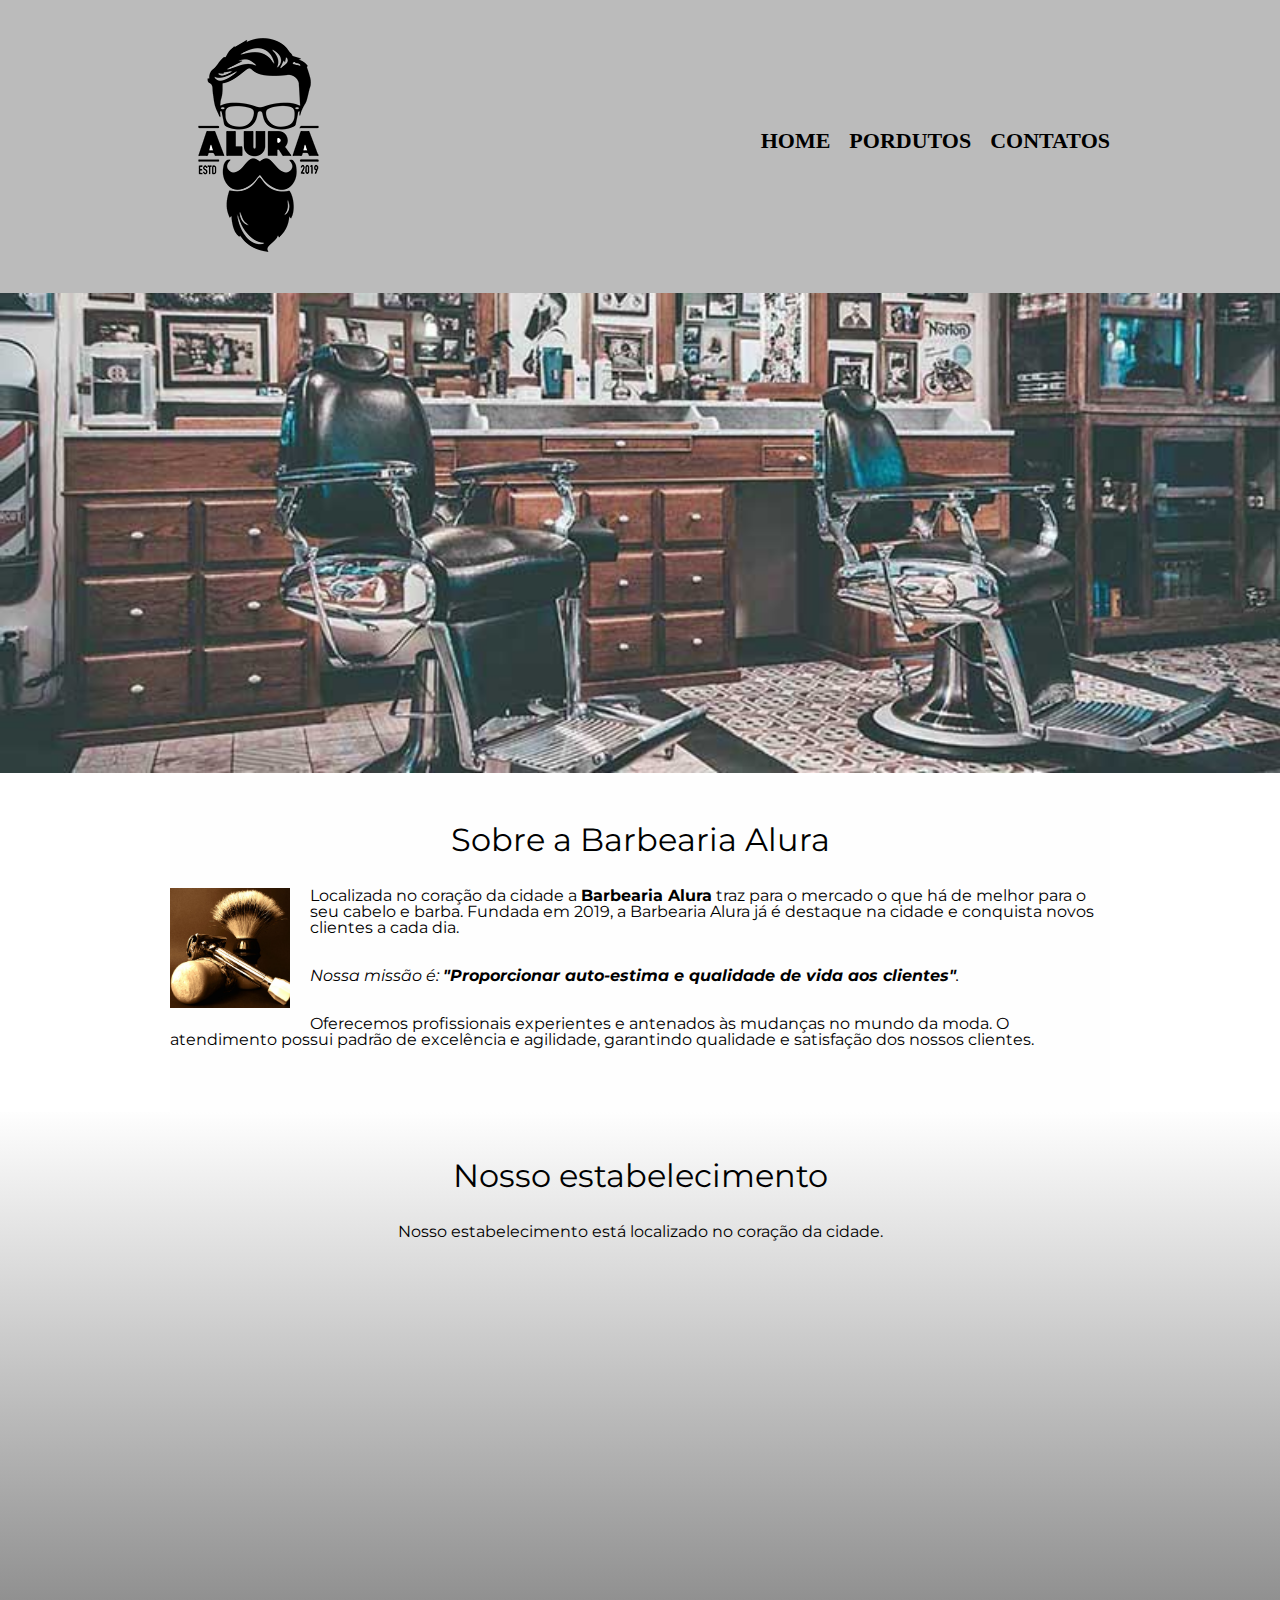
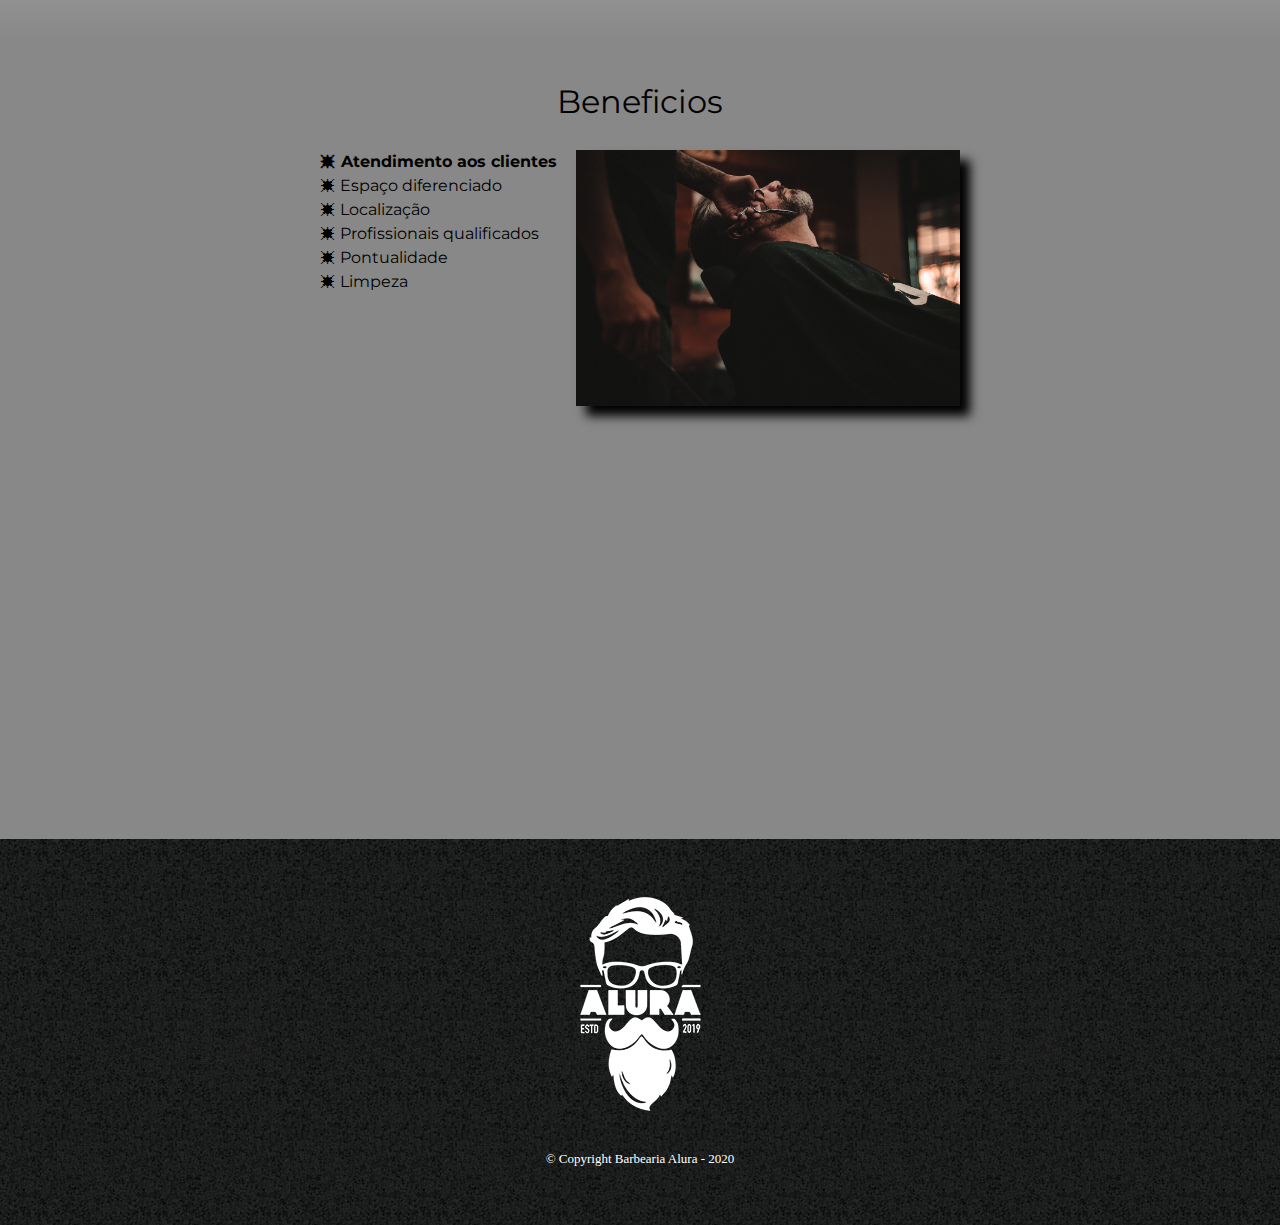
<file: index.html>
<!DOCTYPE html>

<html lang="pt-br">
	<head>
		<meta charset="UTF-8">
		<meta name="viewport" content="width=device-width"> 
		<link rel = "stylesheet" href = "./public/Css/reset.css">
		<link rel = "stylesheet" href = "./public/Css/style.css">
		<link href="https://fonts.googleapis.com/css2?family=Montserrat:wght@300&display=swap" rel="stylesheet">
		<title>Barbearia Alura</title>
	</head>
	<body>
		<header>
			<div class= "caixa">
				<h1><img src = "./public/img/logo.png"></h1>
				<nav>
					<ul>
						<li><a href = "index.html">Home</a></li>
						<li><a href = "produtos.html">Pordutos</a></li>
						<li><a href = "contato.html">Contatos</a></li>
					</ul>
				</nav>
			</div>
		</header>
		<img class = "banner" src = "./public/img/banner.jpg">
		<main>
			<section class="principal">
				<h2 class="tituloprincipal">Sobre a Barbearia Alura</h2>
				<img class="utensilios" src="./public/img/utensilios.jpg" alt="Utensilios de um barbeiro">
				<p>Localizada no coração da cidade a <strong>Barbearia Alura</strong> traz para o mercado o que há de melhor para o seu 
				cabelo e barba. Fundada em 2019, a Barbearia Alura já é destaque na cidade e conquista novos clientes a cada dia.</p>
				<br>
				<p id="missao"><em>Nossa missão é: <strong>"Proporcionar auto-estima e qualidade de vida aos clientes"</strong>.</em></p>
				<br>
				<p> Oferecemos profissionais experientes e antenados às mudanças no mundo da moda. O atendimento 
				possui padrão de excelência e agilidade, garantindo qualidade e satisfação dos nossos clientes.</p>
			</section>
			<section class="mapa">
				<h3 class="tituloprincipal">Nosso estabelecimento</h3>
				<p>Nosso estabelecimento está localizado no coração da cidade.</p>				
				<div class="mapa-conteudo"><iframe width="100%" height="315" src="https://www.google.com/maps/embed?pb=!1m18!1m12!1m3!1d3656.44859813088!2d-46.63465338554244!3d-23.588239368469353!2m3!1f0!2f0!3f0!3m2!1i1024!2i768!4f13.1!3m3!1m2!1s0x94ce5a2b2ed7f3a1%3A0xab35da2f5ca62674!2sCaelum%20-%20Escola%20de%20Tecnologia!5e0!3m2!1spt-BR!2sbr!4v1595811934190!5m2!1spt-BR!2sbr" width="100%" height="300" frameborder="0" style="border:0;" allowfullscreen="" aria-hidden="false" tabindex="0"></iframe></div>
			</section>
			<section class = "beneficios">
					<h3 class = "tituloprincipal">Beneficios</h3>
					<div class="conteudo-beneficios">
						<ul class="lista-beneficios">
							<li class = "itens"> Atendimento aos clientes</li> 
							<li class = "itens"> Espaço diferenciado</li>
							<li class = "itens"> Localização</li>
							<li class = "itens"> Profissionais qualificados</li>
							<li class = "itens"> Pontualidade</li>
							<li class = "itens"> Limpeza</li>
						</ul><img src = "./public/img/beneficios.jpg" class = "imagens-beneficios">
					</div>
					<div class="video"><iframe width="560" height="315" src="https://www.youtube.com/embed/wcVVXUV0YUY" frameborder="0" allow="accelerometer; autoplay; encrypted-media; gyroscope; picture-in-picture" allowfullscreen></iframe></div>
			</section>	
		</main>
		<footer>
			<img src = "./public/img/logo-branco.png">
			<p class="copyright">&copy; Copyright Barbearia Alura - 2020</p>
		</footer>
	</body>
</html>
</file>
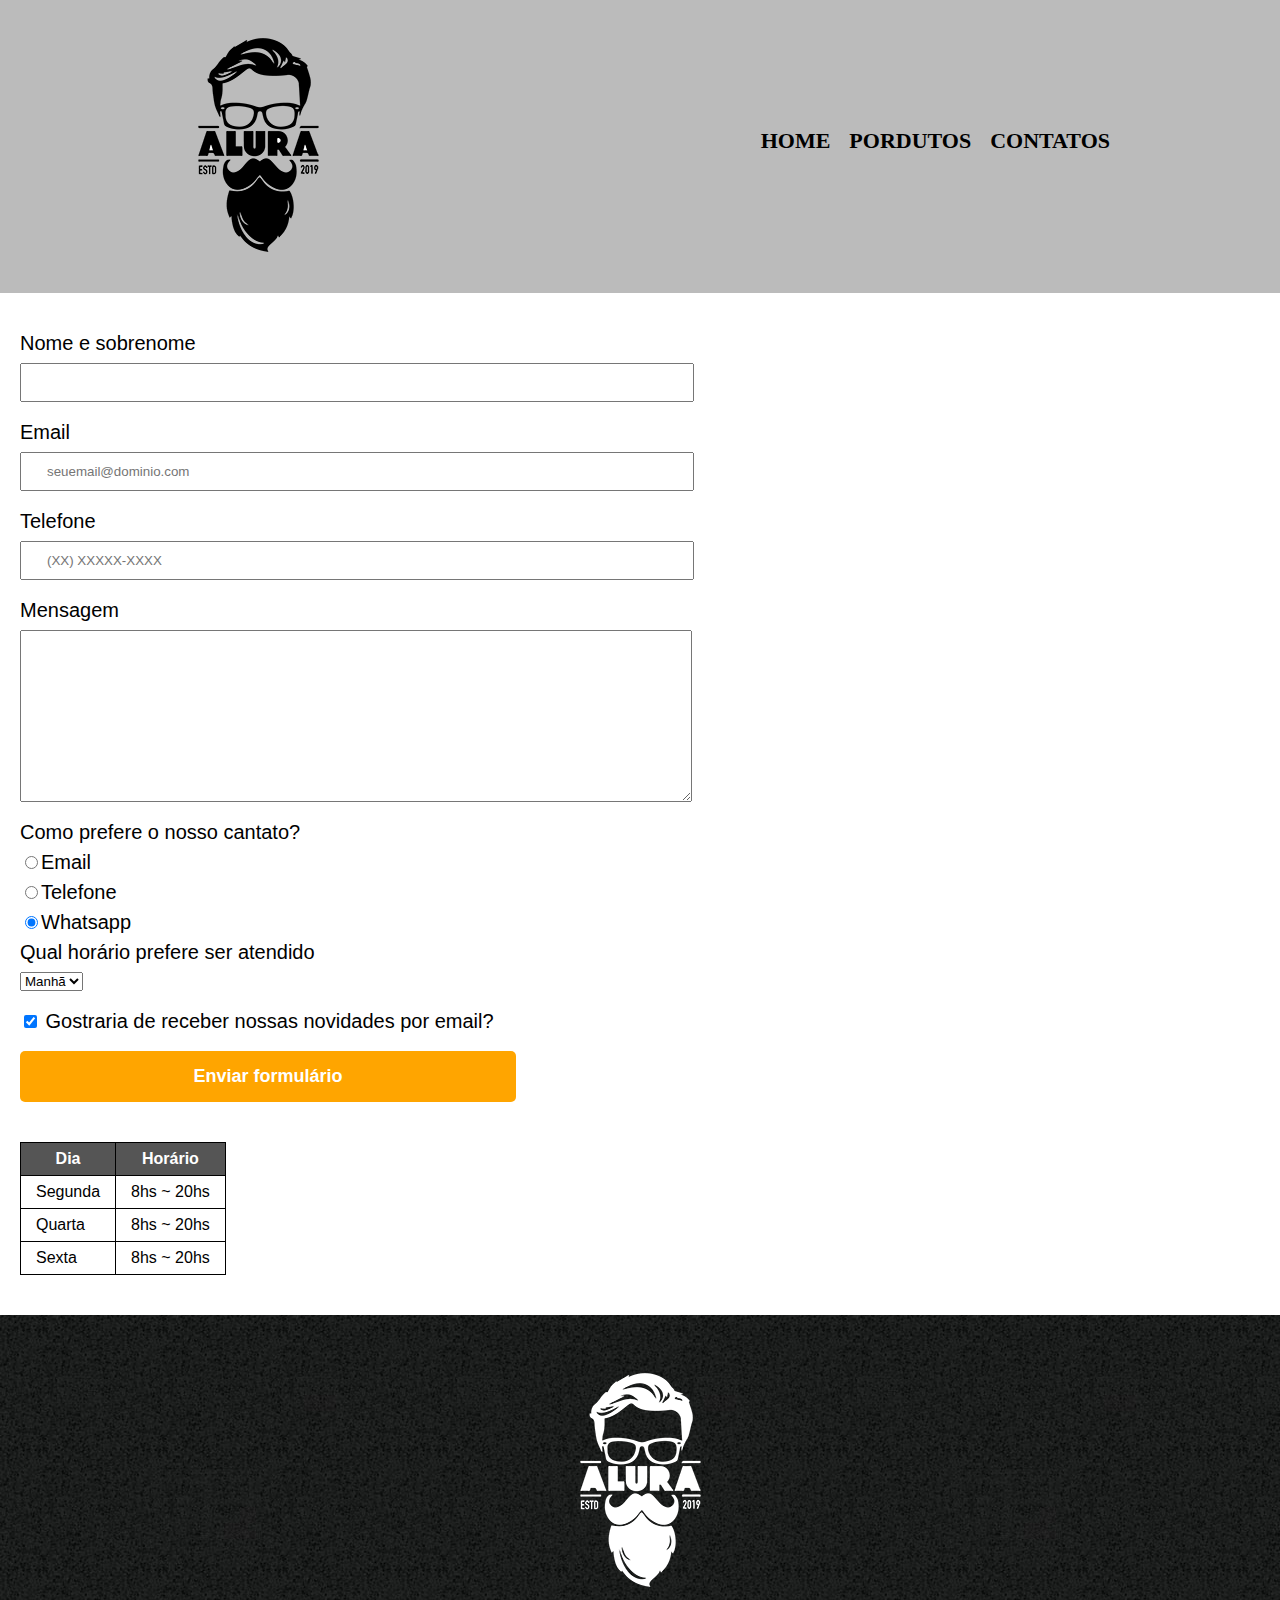
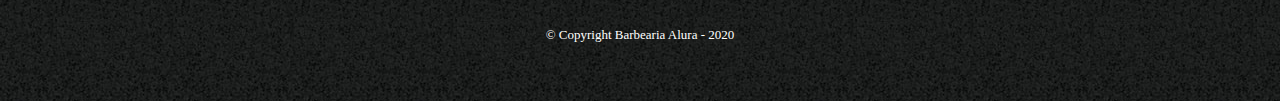
<file: contato.html>
<!DOCTYPE html>

<html>

<head>
    <meta charset="UTF-8">
    <link rel="stylesheet" href="./public/Css/reset.css">
    <link rel="stylesheet" href="./public/Css/style.css">
    <title>Contatos - Barbearia Alura</title>
</head>

<body>
    <header>
        <div class="caixa">
            <h1><img src="./public/img/logo.png" alt="logo da Barbearia Alura"></h1>

            <nav>
                <ul>
                    <li><a href="index.html">Home</a></li>
                    <li><a href="produtos.html">Pordutos</a></li>
                    <li><a href="contato.html">Contatos</a></li>
                </ul>
            </nav>
        </div>
    </header>

    <main>
        <form>
            <label for="nomesobrenome">Nome e sobrenome</label>
            <input type="text" id="nomesobrenome" class="input-padrao" required>

            <label for="email">Email</label>
            <input type="email" id="email" class="input-padrao" required placeholder="seuemail@dominio.com">

            <label for="telefone">Telefone</label>
            <input type="tel" id="telefone" class="input-padrao" required placeholder="(XX) XXXXX-XXXX">

            <label for="mensagem">Mensagem</label>
            <textarea cols="70" rows="10" id="mensagem" class="input-padrao" required=""></textarea>

            <fieldset>
                <legend>Como prefere o nosso cantato?</legend>
                <label for="radio-email"> <input type="radio" name="contato" value="email"
                        id="radio-email">Email</label>


                <label for="radio-telefone"> <input type="radio" name="contato" value="telefone"
                        id="radio-telefone">Telefone</label>


                <label for="radio-whatsapp"> <input type="radio" name="contato" value="whatsapp" id="radio-whatsapp"
                        checked>Whatsapp</label>

            </fieldset>

            <fieldset>
                <legend>Qual horário prefere ser atendido</legend>
                <select>
                    <option>Manhã</option>
                    <option>Tarde</option>
                    <option>Noite</option>
                </select>
            </fieldset>

            <label class="checkbox"><input type="checkbox" checked> Gostraria de receber nossas novidades por
                email?</label>

            <input type="submit" value="Enviar formulário" class="enviar">

        </form>
        <table>
            <thead>
                <tr>
                    <th>Dia</th>
                    <th>Horário</th>
                </tr>
            </thead>
            <tbody>
                <tr>
                    <td>Segunda</td>
                    <td>8hs ~ 20hs</td>
                </tr>
                <tr>
                    <td>Quarta</td>
                    <td>8hs ~ 20hs</td>
                </tr>
                <tr>
                    <td>Sexta</td>
                    <td>8hs ~ 20hs</td>
                </tr>
            </tbody>
        </table>

    </main>

    <footer>
        <img src="./public/img/logo-branco.png" alt="logo da Barbearia Alura">
        <p class="copyright">&copy; Copyright Barbearia Alura - 2020</p>
    </footer>
</body>

</html>
</file>
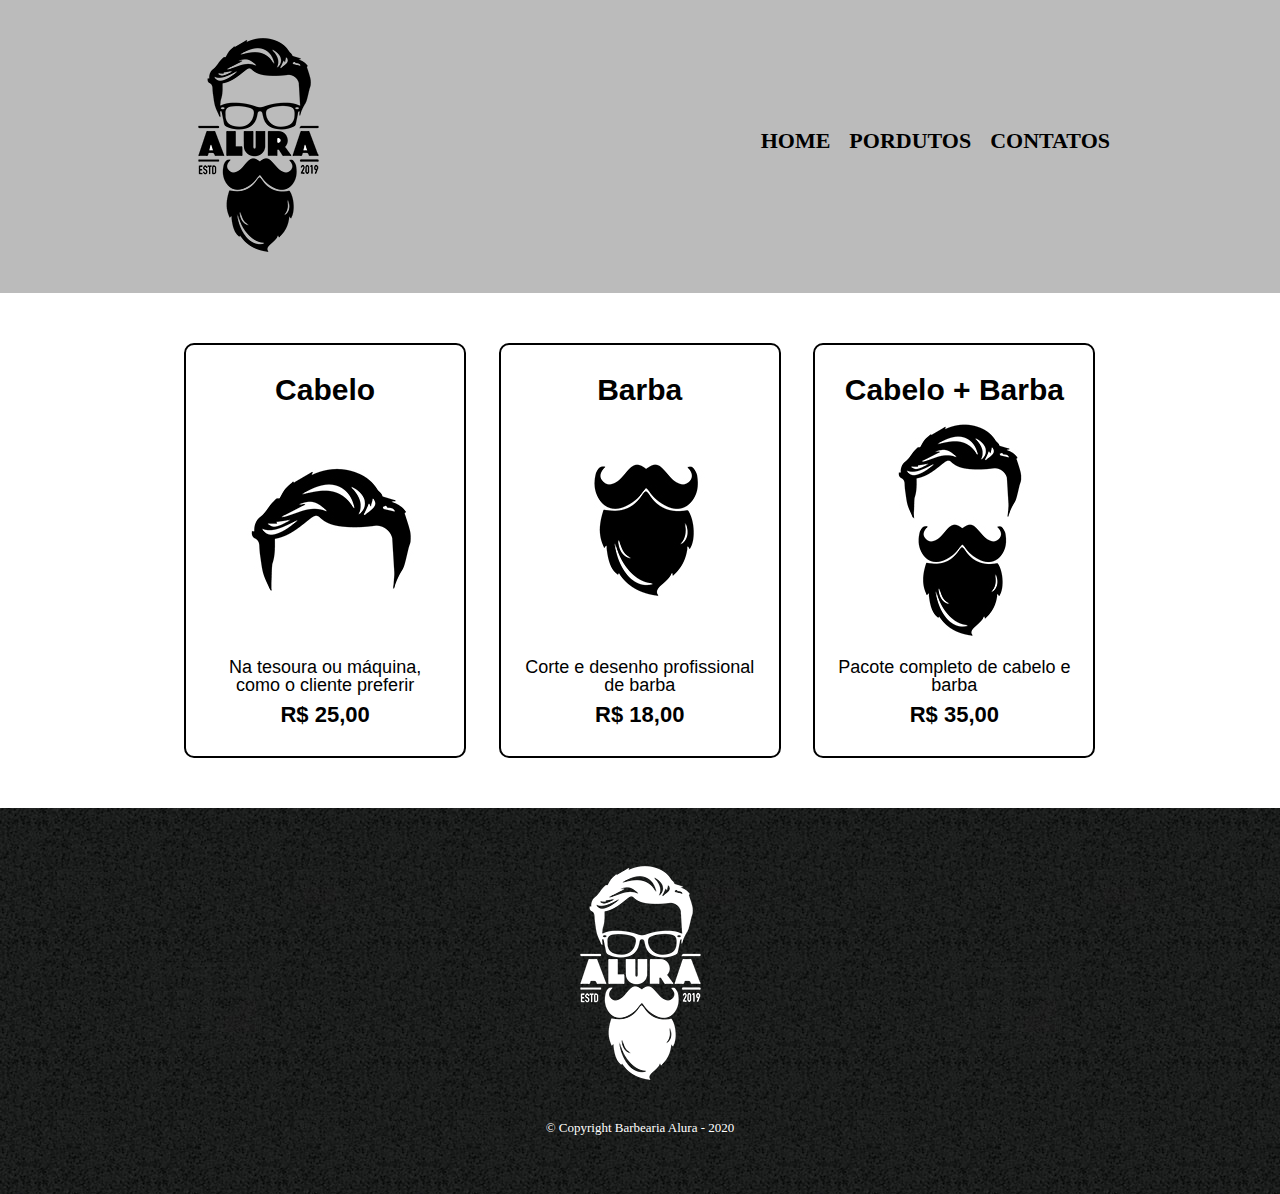
<file: produtos.html>
<!DOCTYPE html>

<html>
<head>
    <meta charset="UTF-8">    
    <link rel="stylesheet" href="./public/Css/reset.css">
    <link rel="stylesheet" href="./public/Css/style.css">
    <title>Produtos - Barbearia Alura</title>
</head>
<body>
    <header>
        <div class="caixa">
            <h1><img src="./public/img/logo.png"></h1>
            <nav>
                <ul>
                    <li><a href="index.html">Home</a></li>
                    <li><a href="produtos.html">Pordutos</a></li>
                    <li><a href="contato.html">Contatos</a></li>
                </ul>
            </nav>
        </div>
    </header>
    <main>
        <ul class="produtos">
            <li>
                <h2>Cabelo</h2>
                <img src="./public/img/cabelo.jpg">
                <p class="produto-descricao">Na tesoura ou máquina, como o cliente preferir</p>
                <p class="produto-preco">R$ 25,00</p>
            </li>
            <li>
                <h2>Barba</h2>
                <img src="./public/img/barba.jpg">
                <p class="produto-descricao">Corte e desenho profissional de barba</p>
                <p class="produto-preco">R$ 18,00</p>
            </li>
            <li>
                <h2>Cabelo + Barba</h2>
                <img src="./public/img/cabelo+barba.jpg">
                <p class="produto-descricao">Pacote completo de cabelo e barba</p>
                <p class="produto-preco">R$ 35,00</p>
            </li>
        </ul>
    </main>
    <footer>
        <img src="./public/img/logo-branco.png">
        <p class="copyright">&copy; Copyright Barbearia Alura - 2020</p>
    </footer>
</body>
</html>
</file>
<file: public/Css/style.css>
*{
    font-family: 'Montserrat', sans-serif;
}
/* Css da barra de navegação */
header{
    background: #BBBBBB;
    padding: 20px 0;
}

.caixa {
    position: relative;
    width: 940px;
    margin: 0 auto;
}

nav{
    position: absolute;
    top: 110px;
    right: 0;
}

nav li{
    display: inline;
    margin: 0 0 0 15px;
}

nav a{
    text-transform: uppercase;
    color: #000000;
    font-weight: bold;
    font-size: 22px;
    text-decoration: none;
}

nav a:hover{
    color: #C78C19;
    text-decoration: underline;
}

/* Css da tela de produtos */
.produtos {
    width: 940px;
    margin: 0 auto;
    padding: 50px 0;
}

.produtos li {
    display: inline-block;
    text-align: center;
    width: 30%;
    vertical-align: top;
    margin: 0 1.5%;
    padding: 30px 20px;
    box-sizing: border-box;
    border: 2px solid #000000;
    border-radius: 10px;
}

.produtos li:hover{
    border-color:#C78C19;
   
}

.produtos li:active{    
    border-color:#088C19;
}

.produtos li:hover h2{
    font-size: 34px;
}

.produtos h2{
    font-size: 30px;
    font-weight: bold;
}

.produto-descricao {
    font-size: 18px;
    
}

.produto-preco{
    font-size: 22px;
    font-weight: bold;
    margin: 10px 0 0;
}

/* CSS da tela de Contatos */
form{
    
    margin: 40px 20px;
}

form label, form legend{
    display: block;
    justify-content: center;
    font-size: 20px;
    margin:0 0 10px;
}

.input-padrao{
    display: block;
    margin: 0 0 20px;
    padding: 10px 25px;
    width: 50%;
}

.checkbox {
    margin: 20px 0;
    
}

.enviar {
    width: 40%;
    padding: 15px 0;
    background: orange;
    color: white;
    font-weight: bold;
    font-size: 18px;
    border: none;
    border-radius: 5px;
    transition: 1s all;
    cursor: pointer;
}

.enviar:hover {
    background: darkorange;
    transform: scale(1.1);
}

table {
    margin: 40px 20px;
}

thead{
    background: #555555;
    color: white;
    font-weight: bolder;
}

td, th {
    border: 1px solid #000000;
    padding: 8px 15px;
}

/*Css da página ínicial*/

.banner{
    width: 100%;
}

.principal{
    padding: 3em 0;
    background: #FEFEFE;
    width: 940px;
    margin: 0 auto;
}

.tituloprincipal{
    text-align: center;
    font-size: 2em;
    margin: 0 0 1em;
    clear: left;
}

.principal p{
    margin: 0 0 1em;
}

.principal strong{
    font-weight: bold;
}

.principal em{
    font-style: italic;
}

.utensilios{
    width: 120px;
    float: left;
    margin: 0 20px 20px 0;
}

.mapa{
    padding: 3em 0;
    background: linear-gradient(#FEFEFE, #888888);
}

.mapa-conteudo{
    width: 940px;
    margin: 0 auto; 
}

.mapa p{
    margin: 0 0 2em;
    text-align: center;
}

.beneficios{
    padding: 3em 0;
    background: #888888;
    
}

.conteudo-beneficios{
    width: 640px;
    margin: 0 auto;
}

.lista-beneficios{
    width: 40%;
    display: inline-block;
    vertical-align: top;
}

.itens{
    line-height: 1.5;
}

.itens:before{
    content: "🟎";
}

.itens:first-child{
    font-weight: bold;
}

.imagens-beneficios{
    width: 60%;
    opacity: 1;
    transition: 400ms;
    box-shadow:  10px 10px 10px #000000;
}

.imagens-beneficios:hover{
    opacity: 0.3;
}

.video{
    width: 560px;
    margin: 2em auto;
}

/* Footer */
footer{ 
    text-align: center;
    background-image: url('../img/bg.jpg');
    padding: 40px 0;
}
.copyright{    
    color: #FFFFFF;
    font-size: 13px;
    margin: 20px 0;
}

@media screen and (max-width:480px){
    
        .caixa, .principal, .conteudo-beneficios, .mapa-conteudo, .video {
            width: auto;
        }

        h1 {
            text-align: center;
        }

        nav {
            position: static;
        }

        .lista-beneficios, .imagens-beneficios{
            width: 100%;
        }
}
</file>
